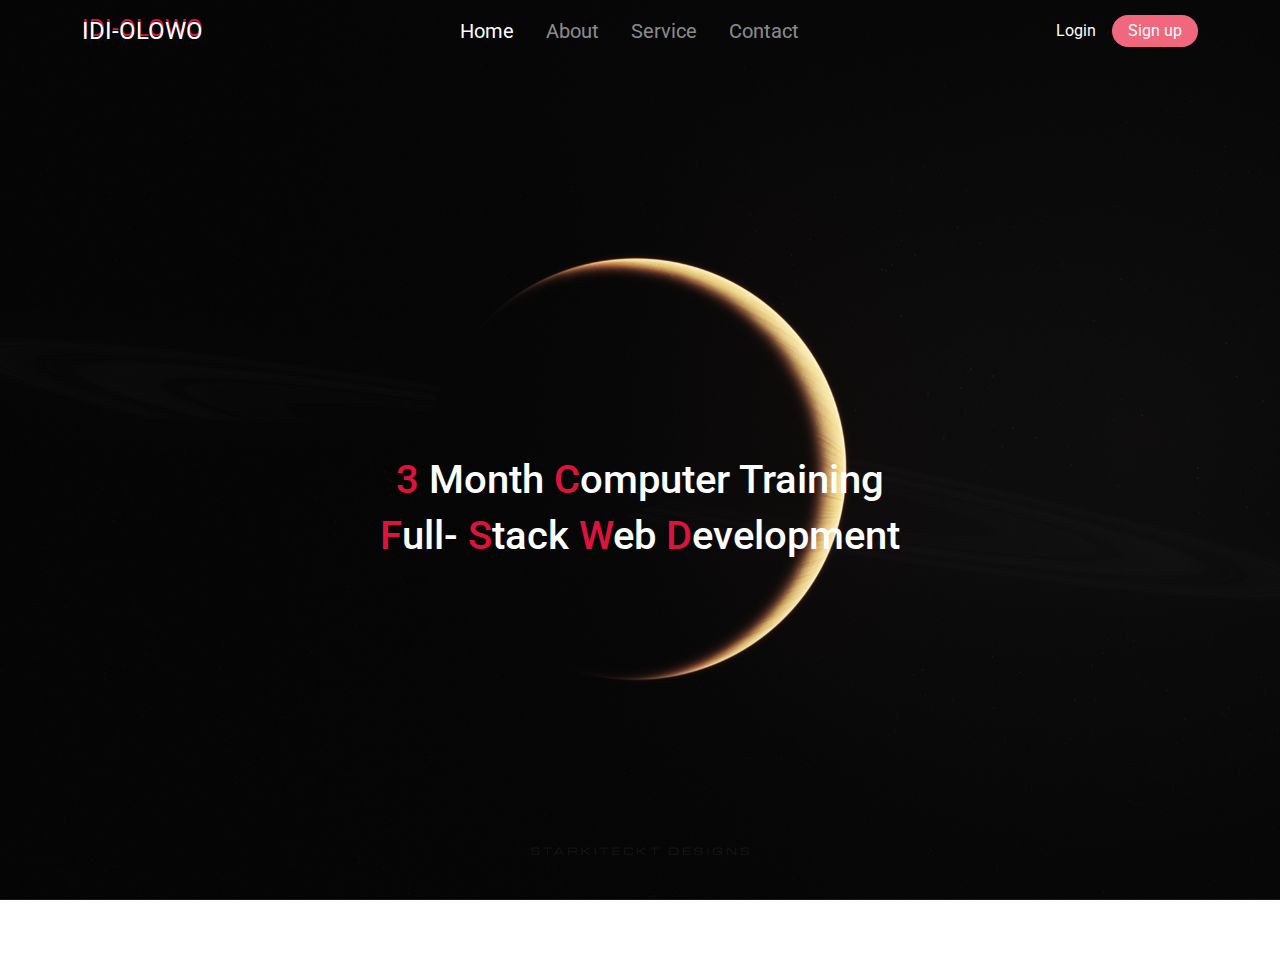
<file: index.html>
<!DOCTYPE html>
<html lang="en">
<head>
    <meta charset="UTF-8">
    <meta name="viewport" content="width=device-width, initial-scale=1.0">
    <title>bootstrap</title>
    <link href="https://cdn.jsdelivr.net/npm/bootstrap@5.3.3/dist/css/bootstrap.min.css" 
    rel="stylesheet" integrity="sha384-QWTKZyjpPEjISv5WaRU9OFeRpok6YctnYmDr5pNlyT2bRjXh0JMhjY6hW+ALEwIH" 
    crossorigin="anonymous">
    <script src="https://cdn.jsdelivr.net/npm/bootstrap@5.3.3/dist/js/bootstrap.bundle.min.js" 
    integrity="sha384-YvpcrYf0tY3lHB60NNkmXc5s9fDVZLESaAA55NDzOxhy9GkcIdslK1eN7N6jIeHz" crossorigin="anonymous"></script>
    <link rel="stylesheet" href="another.css">
</head>
<body>
    <!-- navbar -->
    <nav class="navbar navbar-expand-lg navbar-dark bg-transparent">
        <div class="container">
            <!-- logo -->
          <a class="navbar-brand fg-g fs-4" style="text-shadow: 0px -3px  0px crimson" href="#">IDI-OLOWO</a>
          <!-- toggle -->
          <button class="navbar-toggler shadow-none border-0" type="button" data-bs-toggle="offcanvas" data-bs-target="#offcanvasNavbar" aria-controls="offcanvasNavbar" aria-label="Toggle navigation">
            <span class="navbar-toggler-icon"></span>
          </button>
          <!-- side bar -->
          <div class="sidebar offcanvas offcanvas-start" tabindex="-1" id="offcanvasNavbar" aria-labelledby="offcanvasNavbarLabel">
           <!-- Slidebar header -->
            <div class="offcanvas-header text-white border-bottom">
              <h5 class="offcanvas-title" id="offcanvasNavbarLabel">IDI-OLOWO</h5>
              <button type="button" class="btn-close btn-close-white shadow-none" data-bs-dismiss="offcanvas" aria-label="Close"></button>
            </div>
            <!-- sidebar body -->
            <div class="offcanvas-body d-flex d-flex flex-column p-4 flex-lg-row p-lg-0">
              <ul class="navbar-nav justify-content-center align-items-center fs-5 flex-grow-1 pe-3">
                <li class="nav-item mx-2">
                  <a class="nav-link active" aria-current="page" href="#">Home</a>
                </li>
                <li class="nav-item mx-2">
                  <a class="nav-link" href="#about">About</a>
                </li>
            </li>
            <li class="nav-item mx-2">
              <a class="nav-link" href="#service">Service</a>
            </li>
        </li>
        <li class="nav-item mx-2">
          <a class="nav-link" href="#contact">Contact</a>
        </li> 
       </ul>
       <!-- Login/Sign up -->
        <div class="d-flex flex-column justify-content-center align-items-center gap-3 flex-lg-row">
            <a href="#login" class="text-white">Login</a>
            <a href="#signup" class="text-white text-decoration-none px-3 py-1 rounded-4" 
            style="background-color: rgb(241, 103, 126);">Sign up</a>
        </div>
            </div>
          </div>
        </div>
      </nav>
      <main>
        <section class="width-100 vh-100 d-flex flex-column justify-content-center align-items-center text-white fs-1">
            <h1 style="font-size: 1em"><span>3</span> Month <span>C</span>omputer Training</h1>
            <h1 style="font-size: 1em"><span>F</span>ull- <span>S</span>tack <span>W</span>eb <span>D</span>evelopment</h1>
        </section>
      </main>
</body>
</html>
</file>
<file: another.css>
@import url('https://fonts.googleapis.com/css2?family=Happy+Monkey&family=Roboto:ital,wght@0,100;0,300;0,400;0,500;0,700;0,900;1,100;1,300;1,400;1,500;1,700;1,900&display=swap');
*{
    padding: 0;
    margin: 0;
    box-sizing: border-box;
}
body{
    background: url(halfmoon3.jpg);
    background-position: center;
    background-size: cover;
    background-repeat: no-repeat;
    color: black;
    font-family: "Roboto", sans-serif;
    height: 100vh;
    overflow: hidden;
}
a{
    text-decoration: none;
}
span{
    color: crimson;
}
@media (max-width:991px){
    .sidebar{
        background-color:rgba(225, 225, 225, 0.15);
        backdrop-filter: blur(10px);
    }
}
</file>
